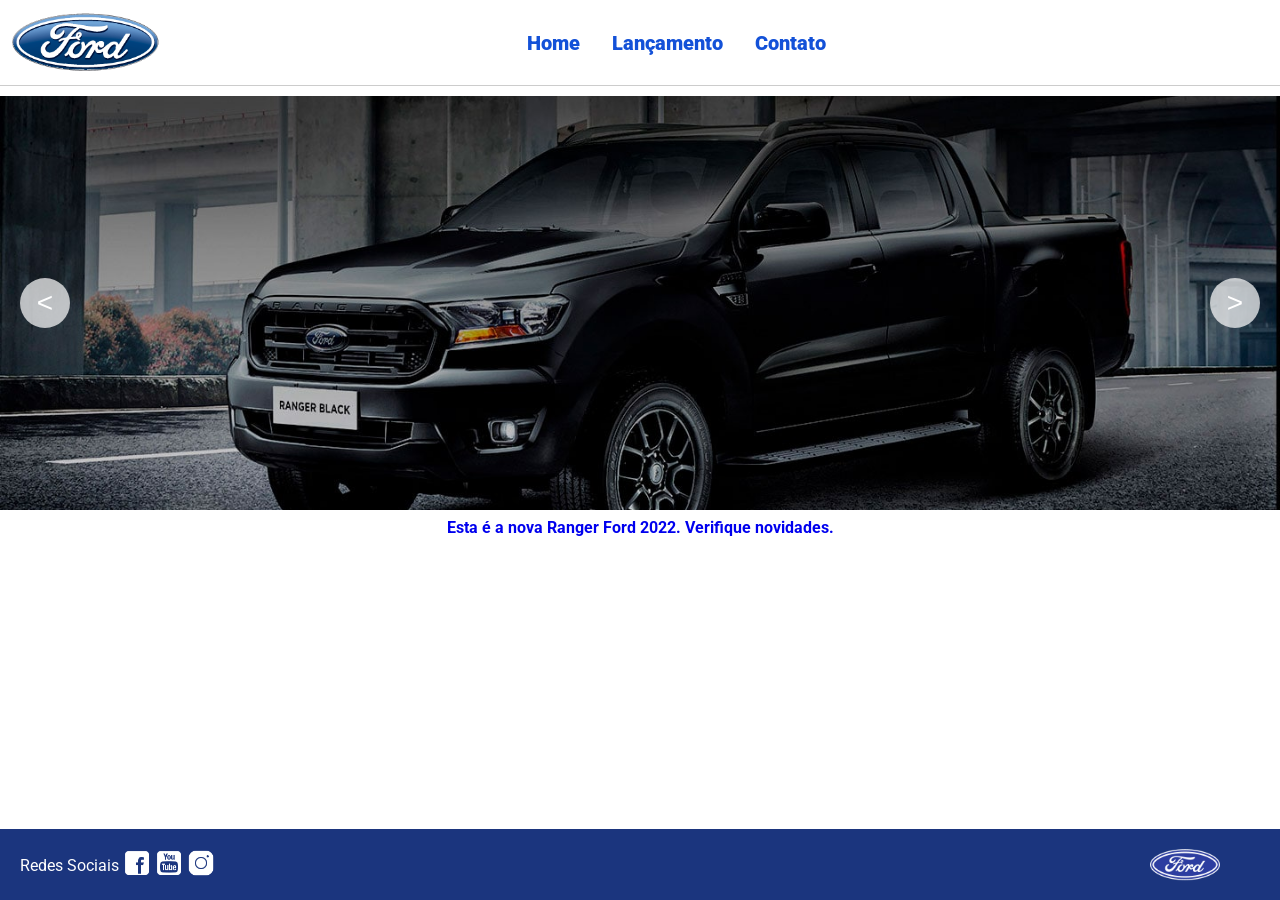
<file: index.html>
<!DOCTYPE html>
<html lang="pt-br">
<head>
    <meta charset="UTF-8">
    <meta http-equiv="X-UA-Compatible" content="IE=edge">
    <meta name="viewport" content="width=device-width, initial-scale=1.0">
    <title>Ford</title>    
    <link href="css/reset.css" rel="stylesheet">
    <link href="css/style.css" rel="stylesheet">
    
</head>
<body>
    <header>       
        <div>
            <img src="img/logo-ford-256.png" width="150" class="logo" />
        </div>
        <nav>
            <ul>
                <li>
                    <a href="index.html">Home</a>
                </li>
                <li>
                    <a href="lancamento.html">Lançamento</a>
                </li>
                <li>
                    <a href="contato.html">Contato</a>
                </li>
            </ul>
        </nav>

    </header>
    <main>
        <div id="carousel-container">

            <button id="prev-btn"><</button>
            <div id="carousel"></div>
            <button id="next-btn">></button>

        </div>
        
        <div id="carousel-title"></div>
        
        <script src="js/carousel.js"></script>
        <script>
             //insert each image on carousel
            carouselArr.push(new Carousel("imagem_1.jpg","Esta é a nova Ranger Ford 2022. Verifique novidades.","lancamento.html"));
            carouselArr.push(new Carousel("imagem_2.jpg","Ford a nossa história","#"));
            carouselArr.push(new Carousel("imagem_3.jpg","Nova Ford Bronco Sport 2022","lancamento.html"));
            Carousel.Start(carouselArr);
        </script>
    </main>
    <footer>
        <nav id="social">
            <ul>
                <li><span class="redesociais">Redes Sociais</span></li>
                <li><a href="#" title="Facebook"><img src="img/facebook-50.png"></a></li>
                <li><a href="#" title="YouTube"><img src="img/youtube-squared-50.png"></a></li>
                <li><a href="#" title="Instagram"><img src="img/instagram-logo-50.png"></a></li>
            </ul>
        </nav>
        <div>
           <img src="img/ford-96.png" width="70"  />
        </div>
    </footer>    
</body>
</html>
</file>
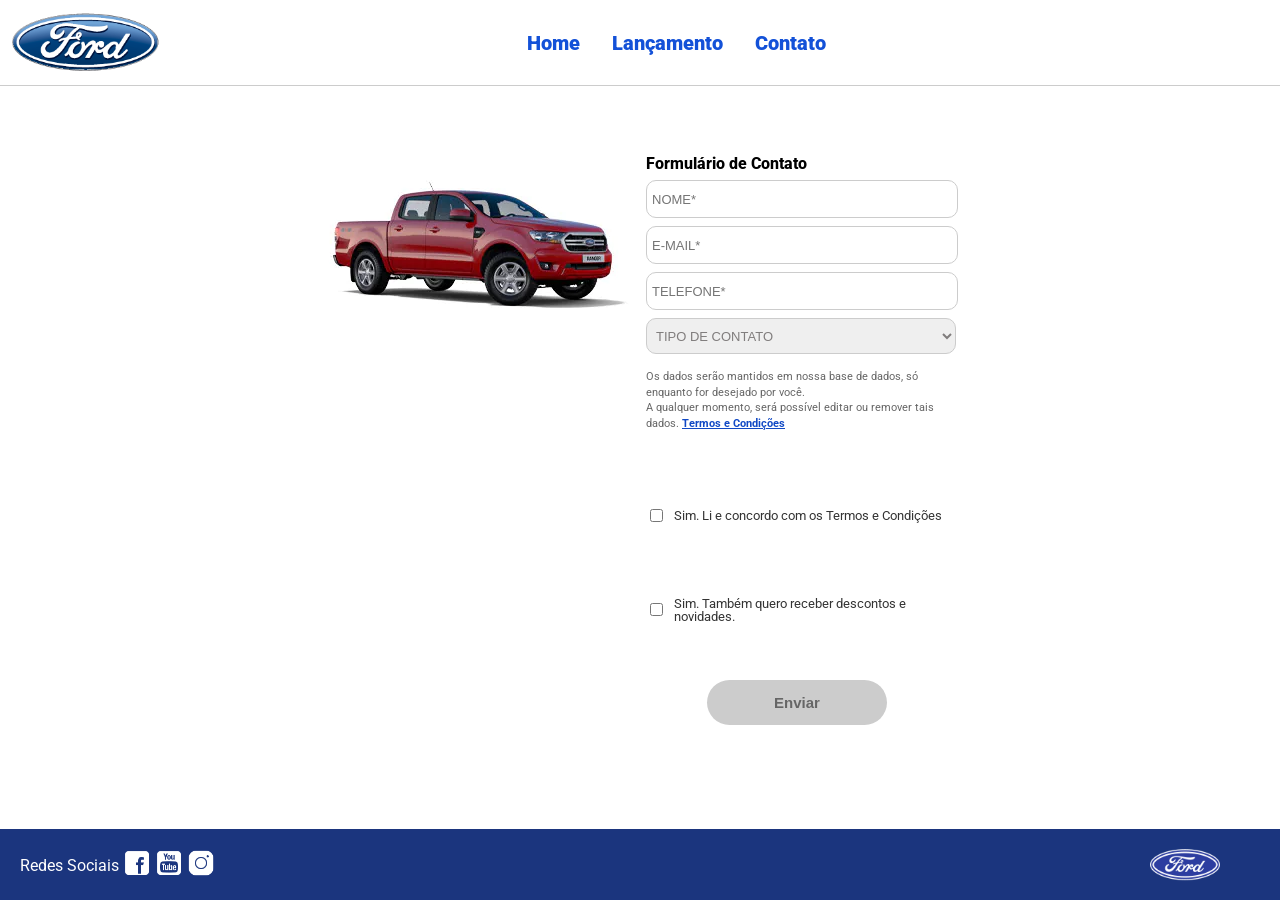
<file: contato.html>
<!DOCTYPE html>
<html lang="pt-br">
<head>
    <meta charset="UTF-8">
    <meta http-equiv="X-UA-Compatible" content="IE=edge">
    <meta name="viewport" content="width=device-width, initial-scale=1.0">
    <title>Ford</title>    
    <link href="css/reset.css" rel="stylesheet">
    <link href="css/style.css" rel="stylesheet">
    <link href="css/form.css" rel="stylesheet">
    <script src="js/form.js"></script>
</head>
<body>
    <header>       
        <div>
            <img src="img/logo-ford-256.png" width="150" class="logo" />
        </div>
        <nav>
            <ul>
                <li><a href="index.html">Home</a></li>
                <li><a href="lancamento.html">Lançamento</a></li>
                <li><a href="contato.html">Contato</a></li>
            </ul>
        </nav>
    </header>

    <main>
        <div class="forms">
            <div>
                <img src="img/xls 2.2 diesel.jpg" alt="Veículo Ford">
            </div>

            <div>
                <h2 class="titulo">Formulário de Contato</h2>

                <form onsubmit="Post(this); return false;">

                    <input type="text" name="nome" placeholder="NOME*" class="fordform" required>

                    <input type="email" name="email" placeholder="E-MAIL*" class="fordform" required>

                    <input type="text" name="telefone" placeholder="TELEFONE*" class="fordform" required>

                    <select name="contato" class="fordform" required>
                        <option value="">TIPO DE CONTATO</option>
                        <option value="elogio">Elogio</option>
                        <option value="reclamacao">Reclamação</option>
                        <option value="solicitacao">Solicitação</option>
                    </select>

                    <p class="texto-lgpd">
                        Os dados serão mantidos em nossa base de dados, só enquanto for desejado por você.<br> 
                        A qualquer momento, será possível editar ou remover tais dados. 
                        <a href="https://www.ford.com.br/politica-de-privacidade/" target="_blank">Termos e Condições</a>
                    </p>

                    <div class="container-lgpd">
                        
                        <div class="checkbox-item">
                            <input type="checkbox" id="termos">
                            <label for="termos">
                                Sim. Li e concordo com os Termos e Condições
                            </label>
                        </div>

                        <div class="checkbox-item">
                            <input type="checkbox" id="novidades"> 
                            <label for="novidades">
                                Sim. Também quero receber descontos e novidades.
                            </label>
                        </div>

                        <button id="btnEnviar" class="btn-ford" disabled>Enviar</button>
                    </div>

                </form>
            </div>
        </div>
    </main>

    <footer>
        <nav id="social">
            <ul>
                <li><span class="redesociais">Redes Sociais</span></li>
                <li><a href="#" title="Facebook"><img src="img/facebook-50.png"></a></li>
                <li><a href="#" title="YouTube"><img src="img/youtube-squared-50.png"></a></li>
                <li><a href="#" title="Instagram"><img src="img/instagram-logo-50.png"></a></li>
            </ul>
        </nav>
        <div>
           <img src="img/ford-96.png" width="70" />
        </div>
    </footer>    
</body>
</html>
</file>
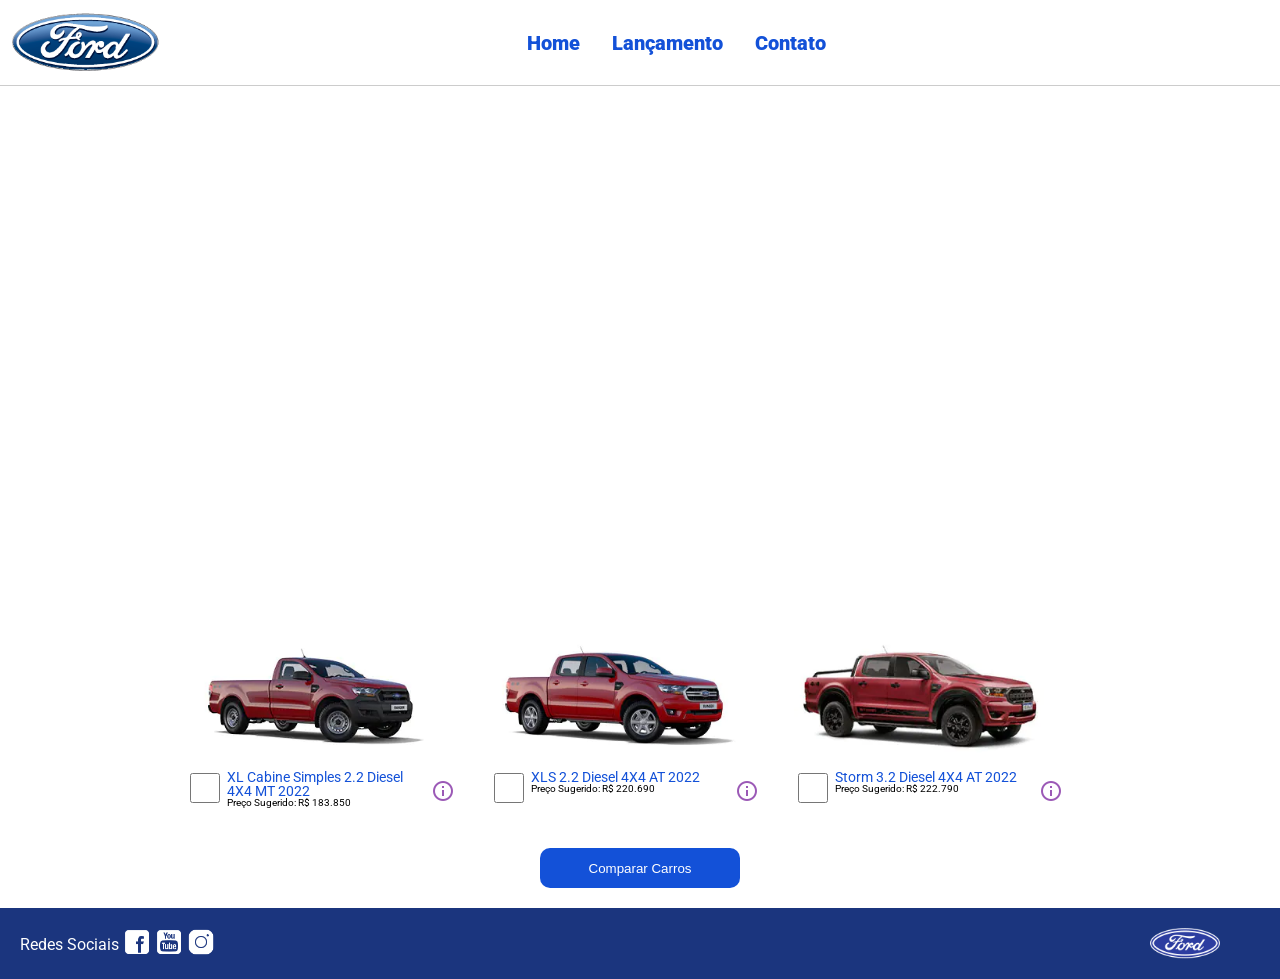
<file: lancamento.html>
<!DOCTYPE html>
<html lang="pt-br">
<head>
    <meta charset="UTF-8">
    <meta http-equiv="X-UA-Compatible" content="IE=edge">
    <meta name="viewport" content="width=device-width, initial-scale=1.0">
    <title>Ford</title>    
    <link href="css/reset.css" rel="stylesheet">
    <link href="css/style.css" rel="stylesheet">
    <link href="css/lancamento.css" rel="stylesheet">
    <script src="js/compare.js"></script>
</head>
<body>
    <header>       
        <div>
            <img src="img/logo-ford-256.png" width="150" class="logo" />
        </div>
        <nav>
            <ul>
                <li>
                    <a href="index.html">Home</a>
                </li>
                <li>
                    <a href="lancamento.html">Lançamento</a>
                </li>
                <li>
                    <a href="contato.html">Contato</a>
                </li>
            </ul>
        </nav>

    </header>
    <main>
        <div>
            <iframe style = "display: block; margin-bottom: 30px; margin-left: auto; margin-right: auto; width: 100%;
            height: 500px;" src="https://www.youtube-nocookie.com/embed/vQsryuNmsL0?controls=0&autoplay=1&modestbranding=0&loop=1&mute=1&rel=0&hd=1" title="YouTube video player" frameborder="0" allow="accelerometer; autoplay; clipboard-write; encrypted-media; gyroscope; picture-in-picture" allowfullscreen></iframe>
        </div>
        <div>
            <ul class="modelcars">
                <li> 
                    <img src="img/XL Cabine.jpg" class="photocar">
                    <div class="infocar">
                        <div>
                            <input type="checkbox" value="car1" class="checkbox" onchange="SetCarToCompare(this, new Car('XL Cabine Simples 2.2 Diesel 4X4 MT 2022', 183850, 511, 1821, 232, 1234, 2.2, 160, 1420, 'Aço Estampado 16', 'img/XL Cabine.jpg'));">
                        </div>
                        <div class="info">
                            <span class="textmodel">XL Cabine Simples 2.2 Diesel 4X4 MT 2022</span>
                            <span class="textprice">Preço Sugerido: R$ 183.850</span>
                        </div>
                        <div>
                            <img src="img/info.png">
                        </div>
                    </div>
                </li>
                <li>
                    <img src="img/xls 2.2 diesel.jpg" class="photocar">
                    <div class="infocar">
                        <div>
                            <input type="checkbox" value="car1" class="checkbox" onchange="SetCarToCompare(this, new Car('XLS 2.2 Diesel 4X4 AT 2022', 220690, 511, 1821, 232, 1076, 2.2, 160, 1180, 'Aço Estampado 16', 'img/xls 2.2 diesel.jpg'));">
                        </div>
                        <div class="info">
                            <span class="textmodel">XLS 2.2 Diesel 4X4 AT 2022</span>
                            <span class="textprice">Preço Sugerido: R$ 220.690</span>
                        </div>
                        <div>
                            <img src="img/info.png">
                        </div>
                    </div>
                </li>
                <li>
                    <img src="img/storm.jpg" class="photocar">
                    <div class="infocar">
                        <div>
                            <input type="checkbox" value="car1" class="checkbox" onchange="SetCarToCompare(this, new Car('Storm 3.2 Diesel 4X4 AT 2022', 222790, 511, 1821, 232, 1040, 3.2, 200, 1180, 'Liga Leve 17', 'img/storm.jpg'));">
                        </div>
                        <div class="info">
                            <span class="textmodel">Storm 3.2 Diesel 4X4 AT 2022</span>
                            <span class="textprice">Preço Sugerido: R$ 222.790</span>
                        </div>
                        <div>
                            <img src="img/info.png">
                        </div>
                    </div>
                </li>
            </ul>
        </div>
        <div style="text-align: center;padding-bottom: 20px;">
            <button type="button" style="height: 40px; width: 200px;" onclick="ShowCompare()">Comparar Carros</button>
        </div> 
    </main>
    <footer>
        <nav id="social">
            <ul>
                <li><span class="redesociais">Redes Sociais</span></li>
                <li><a href="#" title="Facebook"><img src="img/facebook-50.png"></a></li>
                <li><a href="#" title="YouTube"><img src="img/youtube-squared-50.png"></a></li>
                <li><a href="#" title="Instagram"><img src="img/instagram-logo-50.png"></a></li>
            </ul>
        </nav>
        <div>
           <img src="img/ford-96.png" width="70"  />
        </div>
    </footer> 
    <div id="compare">
        <table>
            <tbody>
            <tr >
            <td>&nbsp;</td>
            <td id="compare_image_0"></td>
            <td id="compare_image_1"></td>
            </tr>
            <tr >
            <td>Modelo</td>
            <td id="compare_modelo_0"></td>
            <td id="compare_modelo_1"></td>
            </tr>
            <tr >
            <td>Altura da ca&ccedil;amba (mm)</td>
            <td id="compare_alturacacamba_0"></td>
            <td id="compare_alturacacamba_1"></td>
            </tr>
            <tr >
            <td >Altura do ve&iacute;culo (mm)</td>
            <td id="compare_alturaveiculo_0"></td>
            <td id="compare_alturaveiculo_1"></td>
            </tr>
            <tr>
            <td>Altura livre do solo (mm)</td>
            <td id="compare_alturasolo_0"></td>
            <td id="compare_alturasolo_1"></td>
            </tr>
            <tr >
            <td >Capacidade de carga (Kg)</td>
            <td id="compare_capacidadecarga_0"></td>
            <td id="compare_capacidadecarga_1"></td>
            </tr>
            <tr >
            <td >Motor</td>
            <td id="compare_motor_0"></td>
            <td id="compare_motor_1"></td>
            </tr>
            <tr >
            <td >Pot&ecirc;ncia (cv)</td>
            <td id="compare_potencia_0"></td>
            <td id="compare_potencia_1"></td>
            </tr>
            <tr >
            <td >Volume de ca&ccedil;amba (L)</td>
            <td id="compare_volumecacamba_0"></td>
            <td id="compare_volumecacamba_1"></td>
            </tr>
            <tr >
            <td >Roda</td>
            <td id="compare_roda_0"></td>
            <td id="compare_roda_1"></td>
            </tr>
            <tr >
            <td >Pre&ccedil;o</td>
            <td id="compare_preco_0"></td>
            <td id="compare_preco_1"></td>
            </tr>
            </tbody>
            
        </table>
        <div style="text-align: center;padding-bottom: 20px;">
            <button type="button" style="height: 40px; width: 200px;" onclick="HideCompare()">Fechar</button>
        </div> 
    </div>   
</body>
</html>
</file>
<file: css/style.css>
@import url('https://fonts.googleapis.com/css2?family=Roboto:wght@300&display=swap');

body {
    background: #FFFFFF;
    height: 100%;
    font-family: 'Roboto', sans-serif;
}

html {
    height: 100%;
}

div#carousel {
    height: 46vh;
    width: 100%;
     max-height: 628px;
    -webkit-transition: all .3s ease-in-out;
    -moz-transition: all .3s ease-in-out;
    transition: all .3s ease-in-out;
}

div#carousel-title a {
    text-decoration: none;
}

div#carousel-title  {
    display: block;
    text-align: center;
    margin-top: 10px;
    margin-bottom: 10px;
    font-weight: bold;
}

header ul {
    text-align: center;
    margin-left: auto;
    margin-right: auto;
    display: block;
}

ul {
	display: inline-block;
}

header {
    background: #FFFFFF;
    border-bottom: 1px solid #ccc;
    margin-bottom: 10px;
    padding: 10px;
}

header div {
    display: inline;
    vertical-align: middle;
}

header nav {
    display: inline-block;
    vertical-align: middle;
    width: 80vw;
}

header nav a {
    color: #1351d8;
    font-size: 20px;
    text-decoration: none;
    font-weight: 900;
    margin-left: 14px;
    margin-right: 14px;
}

header nav a:hover {
    color: #1b357e;
    text-decoration: none;
    font-weight: 900;
}

nav li {
    display: inline;
    list-style: none;
}

main {
    min-height: calc(100% - 167px);
}

nav#social {
    display: inline;
    width: 80%;
}

nav#social ul img {
    width: 28px;
}

span.redesociais {
    color: #ffffff;
    vertical-align: super;
}

footer {
    background: #1B357E;
    padding: 20px;
}

footer div {
    display: inline;
    float: right;
    margin-right: 40px;
}

button:hover {
    background: #1b357e;
}
button {
    background: #1351d8;
    color: #fff;
    border: 0px;
    border-radius: 10px;
}


#carousel-container {

    position: relative;

    width: 100%;
}

/*Comecei a estilizar daqui*/

#prev-btn,
#next-btn {

    position: absolute;

    top: 50%;

    transform: translateY(-50%);

    width: 50px;

    height: 50px;

    border-radius: 50%;

    border: none;

    cursor: pointer;

    font-size: 28px;

    background: rgba(255,255,255,0.7);

    z-index: 10;
}


#prev-btn {
    left: 20px;
}

#next-btn {
    right: 20px;
}
</file>
<file: css/form.css>
/* ==========================================================================
   CAMPOS DO FORMULÁRIO (INPUTS E SELECTS)
   ========================================================================== */
.fordform {
    display: block;
    width: 300px;
    border: 1px solid #cccccc;
    border-radius: 10px;
    height: 26px;
    margin: 8px;
    font-size: 13px;
    padding: 5px;
}

select.fordform {
    width: 310px;
    height: 36px;
    color: #807d7d;
}

/* Remove a borda padrão de foco do navegador */
input:focus-visible,
select:focus-visible {
    outline: none;
}

/* ==========================================================================
   ESTRUTURA E LAYOUT GERAL
   ========================================================================== */
main div {
    display: inline-block;
    vertical-align: top;
    text-align: left;
    padding-top: 30px;
    padding-bottom: 30px;
}

.forms {
    display: block;
    text-align: center;
}

h2 {
    text-align: left;
    font-weight: 800;
}

.titulo {
    margin-left: 8px;
}

/* Regra antiga mantida apenas para compatibilidade de outros botões, se houver */
button {
    width: 200px;
    height: 40px;
    margin-right: 8px;
}

/* ==========================================================================
   SEÇÃO LGPD (TEXTO E CHECKBOXES)
   ========================================================================== */

/* Ajuste fino no parágrafo explicativo da LGPD */
.texto-lgpd {
    max-width: 310px;        /* Alinha perfeitamente com a largura dos inputs */
    font-size: 11px;
    color: #666666;
    text-align: left;
    margin: 15px 8px;
    line-height: 1.4;
}

/* Link dos Termos e Condições */
.texto-lgpd a {
    color: #1149c5;
    text-decoration: underline;
    font-weight: bold;
}

/* Container que força o empilhamento vertical (um embaixo do outro) */
.container-lgpd {
    display: flex;
    flex-direction: column;
    align-items: flex-start; /* Mantém os checkboxes alinhados à esquerda */
    gap: 12px;               /* Cria o espaçamento padrão entre as linhas */
    margin-left: 8px;        /* Alinha horizontalmente com as caixas de texto */
    max-width: 310px;
}

/* Garante que o quadrado (input) e o texto (label) fiquem lado a lado */
.checkbox-item {
    display: flex;
    align-items: center;
    gap: 8px;                /* Espaço entre a caixinha e a frase */
    text-align: left;
    font-size: 13px;
    color: #333333;
}

/* ==========================================================================
   BOTÃO ENVIAR PERSONALIZADO (PADRÃO FORD)
   ========================================================================== */
.btn-ford {
    background-color: #1149c5;      /* Azul oficial da identidade */
    color: white;
    border: none;
    padding: 12px 0 !important;
    border-radius: 25px !important; /* Visual arredondado idêntico ao modelo */
    cursor: pointer;
    font-weight: bold;
    font-size: 15px;
    
    /* Centralização no fluxo do formulário */
    float: none !important;         /* Cancela floats antigos que quebravam o layout */
    align-self: center;             /* Move o botão para o centro da coluna */
    width: 180px !important;        /* Proporção exata baseada na imagem */
    height: 45px !important;
    margin-top: 15px;
    transition: background 0.3s ease;
}

/* Efeito Hover (Muda o tom do azul ao passar o mouse se estiver ativo) */
.btn-ford:hover:not(:disabled) {
    background-color: #0b338c;
}

/* Estado Desabilitado (Quando o usuário não aceitou os termos) */
.btn-ford:disabled {
    background-color: #cccccc !important;
    color: #666666 !important;
    cursor: not-allowed;            /* Ícone de bloqueio no ponteiro do mouse */
}
</file>
<file: css/lancamento.css>
ul.modelcars {
    display: block;
    text-align: center;
    margin-bottom: 40px;
}

ul.modelcars li {
    display: inline-block;
    text-align: left;
    width: 300px;
    vertical-align: top;
}

img.photocar {
    display: block;
    width: 250px;
}

.checkbox {
    width: 30px;
    height: 30px;
    border: 1px solid #1b357e;
}

.infocar div {
    display: inline-block;
}

.info {
    width: 200px;
    vertical-align: top;
}

.textmodel {
    display: block;
    text-align: left;
    font-size: 14px;
    color: #1351d8;
    
}
.textprice {
    display: block;
    text-align: left;
    font-size: 10px;
}

table {
    border-collapse: collapse;
    width: 80%;
    margin-left: auto;
    margin-right: auto;
    margin-top: 2vh;
    margin-bottom: 10px;
  }
  
  th, td {
    text-align: left;
    padding: 8px;
  }

  td:nth-child(1) {  
    font-weight: 700;
    width: 40%;
  }

  tr:nth-child(even) {background-color: #f2f2f2;}

div#compare {
    position: absolute;
    display: none;
    width: 50vw;
    max-width: 800px;
    min-width: 400px;
    height: 80vh;
    max-height: 700px;
    min-height: 350px;
    background: #fff;
    top: calc(100vh - 80%);
    left: 25vw;
    border-radius: 10px;
    padding: 10px;
    -webkit-box-shadow: 1px 1px 6px 0px rgb(0 0 0 / 34%);
    box-shadow: 1px 1px 6px 0px rgb(0 0 0 / 34%);
}
</file>
